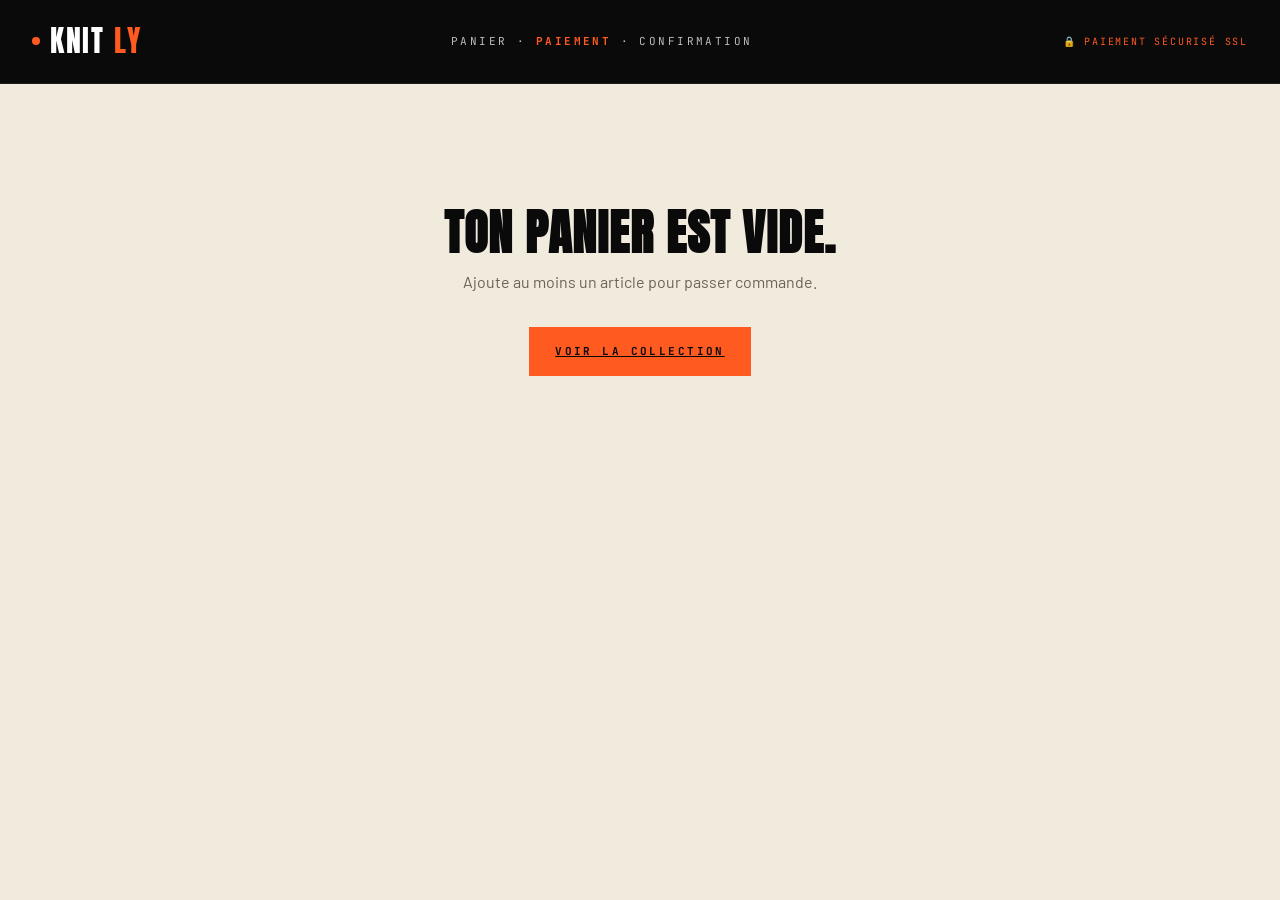
<file: checkout.html>
<!doctype html>
<html lang="fr">
<head>
<meta charset="utf-8">
<title>KNITLY — Paiement sécurisé</title>
<meta name="viewport" content="width=device-width,initial-scale=1">
<link rel="preconnect" href="https://fonts.googleapis.com">
<link rel="preconnect" href="https://fonts.gstatic.com" crossorigin>
<link href="https://fonts.googleapis.com/css2?family=Anton&family=Barlow+Condensed:wght@400;500;600;700;800;900&family=Barlow:wght@300;400;500;600;700&family=Fraunces:ital,wght@0,300..700;1,300..700&family=JetBrains+Mono:wght@400;500;700&display=swap" rel="stylesheet">
<link rel="stylesheet" href="site.css">
<style>
  /* Checkout-specific */
  body{background:var(--paper);}
  .co-top{background:var(--ink);color:#fff;padding:18px 0;border-bottom:1px solid var(--rule-dark);}
  .co-top-inner{display:flex;align-items:center;justify-content:space-between;}
  .co-logo{font-family:'Anton';font-size:30px;letter-spacing:.05em;color:#fff;text-decoration:none;display:flex;align-items:center;gap:10px;}
  .co-logo .dot{width:8px;height:8px;border-radius:50%;background:var(--orange);}
  .co-logo .ly{color:var(--orange);}
  .co-step{font-family:'JetBrains Mono';font-size:11px;letter-spacing:.22em;color:#bcbcbe;}
  .co-step b{color:var(--orange);}
  .co-secure{display:flex;align-items:center;gap:8px;font-family:'JetBrains Mono';font-size:10px;letter-spacing:.18em;color:var(--orange);text-transform:uppercase;}

  .co-wrap{padding:48px 0 80px;}
  .co-grid{display:grid;grid-template-columns:1.4fr 1fr;gap:48px;align-items:start;}
  .co-section{background:#fff;padding:32px;border:1px solid var(--rule-light);margin-bottom:18px;}
  .co-section h2{font-family:'Anton';font-size:32px;letter-spacing:.02em;margin:0 0 6px 0;text-transform:uppercase;}
  .co-section .num{font-family:'JetBrains Mono';font-size:10px;letter-spacing:.32em;color:var(--orange);font-weight:700;}
  .co-section .sub{font-size:14px;color:var(--muted-light);margin:0 0 22px 0;}
  .co-row{display:grid;gap:14px;}
  .co-row.cols-2{grid-template-columns:1fr 1fr;}
  .co-row.cols-3{grid-template-columns:2fr 1fr 1fr;}
  .co-field label{display:block;font-family:'JetBrains Mono';font-size:10px;letter-spacing:.22em;color:var(--muted-light);margin-bottom:6px;text-transform:uppercase;}
  .co-field input, .co-field select{width:100%;background:#faf6ec;border:1px solid var(--rule-light);padding:14px;font-family:'Barlow';font-size:15px;outline:none;transition:border-color .15s,background .15s;}
  .co-field input:focus, .co-field select:focus{border-color:var(--orange);background:#fff;}
  .co-field input.err, .co-field select.err{border-color:#ff6b6b;}
  .co-field .ferr{color:#ff6b6b;font-size:11px;margin-top:6px;font-family:'JetBrains Mono';letter-spacing:.12em;text-transform:uppercase;display:none;}
  .co-field input.err + .ferr, .co-field select.err + .ferr{display:block;}

  /* Payment methods */
  .pay-tabs{display:grid;grid-template-columns:1fr 1fr 1fr;gap:8px;margin-bottom:18px;}
  .pay-tab{padding:14px;background:#faf6ec;border:1px solid var(--rule-light);font-family:'JetBrains Mono';font-size:11px;letter-spacing:.18em;text-transform:uppercase;font-weight:700;cursor:pointer;display:flex;align-items:center;justify-content:center;gap:8px;transition:all .15s;}
  .pay-tab.on{background:var(--ink);color:var(--paper);border-color:var(--ink);}
  .pay-tab svg{width:18px;height:18px;}

  .pay-pane{display:none;}
  .pay-pane.on{display:block;}

  /* Order summary */
  .co-summary{position:sticky;top:18px;background:#fff;padding:28px;border:1px solid var(--rule-light);}
  .co-summary h3{font-family:'Anton';font-size:24px;letter-spacing:.04em;margin:0 0 4px 0;text-transform:uppercase;}
  .co-summary .sub{font-family:'JetBrains Mono';font-size:10px;letter-spacing:.22em;color:var(--muted-light);margin-bottom:18px;}
  .co-items{display:flex;flex-direction:column;gap:14px;margin-bottom:18px;padding-bottom:18px;border-bottom:1px solid var(--rule-light);}
  .co-item{display:grid;grid-template-columns:54px 1fr auto;gap:12px;align-items:center;}
  .co-item .img{aspect-ratio:1;overflow:hidden;background:#f6f1e3;position:relative;}
  .co-item .img img{width:100%;height:100%;object-fit:cover;}
  .co-item .qty{position:absolute;top:-6px;right:-6px;background:var(--orange);color:var(--ink);font-family:'JetBrains Mono';font-size:10px;font-weight:700;border-radius:50%;width:20px;height:20px;display:flex;align-items:center;justify-content:center;}
  .co-item .name{font-family:'Anton';font-size:16px;letter-spacing:.04em;}
  .co-item .meta{font-family:'JetBrains Mono';font-size:9px;letter-spacing:.22em;color:var(--muted-light);margin-top:2px;}
  .co-item .price{font-family:'Anton';font-size:16px;color:var(--ink);}
  .co-totals{display:flex;flex-direction:column;gap:8px;}
  .co-trow{display:flex;justify-content:space-between;font-size:13px;color:var(--muted-light);font-family:'Barlow';}
  .co-trow.disc{color:var(--orange);}
  .co-trow.total{border-top:1px solid var(--rule-light);padding-top:14px;margin-top:6px;font-size:20px;color:var(--ink);font-family:'Anton';letter-spacing:.02em;text-transform:uppercase;}
  .co-trow.total span:last-child{color:var(--orange);}

  .co-promo{display:flex;gap:6px;margin-bottom:16px;}
  .co-promo input{flex:1;background:#faf6ec;border:1px solid var(--rule-light);padding:10px 12px;font-family:'JetBrains Mono';font-size:11px;letter-spacing:.18em;text-transform:uppercase;outline:none;}
  .co-promo input.shake{animation:shake .3s;border-color:#ff6b6b;}
  .co-promo button{background:var(--ink);color:var(--paper);border:0;padding:0 14px;font-family:'JetBrains Mono';font-size:10px;letter-spacing:.22em;font-weight:700;cursor:pointer;text-transform:uppercase;}
  .co-promo-msg{font-family:'JetBrains Mono';font-size:10px;letter-spacing:.18em;color:var(--orange);margin-bottom:14px;display:none;}
  .co-promo-msg.err{color:#ff6b6b;}
  .co-promo-msg.show{display:block;}

  .co-pay-btn{width:100%;background:var(--orange);color:var(--ink);border:0;padding:18px;font-family:'JetBrains Mono';font-size:12px;letter-spacing:.22em;font-weight:700;cursor:pointer;text-transform:uppercase;transition:background .15s;display:flex;align-items:center;justify-content:center;gap:10px;margin-top:18px;}
  .co-pay-btn:hover{background:#ff7a47;}
  .co-pay-btn:disabled{opacity:.6;cursor:wait;}

  .co-trust{display:flex;justify-content:space-around;gap:12px;margin-top:18px;padding-top:18px;border-top:1px solid var(--rule-light);}
  .co-trust-item{font-family:'JetBrains Mono';font-size:9px;letter-spacing:.18em;text-transform:uppercase;color:var(--muted-light);display:flex;flex-direction:column;align-items:center;gap:4px;text-align:center;}
  .co-trust-item span{font-size:18px;}

  /* Empty state */
  .co-empty{text-align:center;padding:80px 20px;}
  .co-empty h2{font-family:'Anton';font-size:48px;}

  /* Success modal */
  .co-success{position:fixed;inset:0;background:rgba(10,10,11,.95);z-index:500;display:flex;align-items:center;justify-content:center;backdrop-filter:blur(10px);padding:20px;}
  .co-success[hidden]{display:none;}
  .co-success-box{background:var(--paper);padding:60px 40px;max-width:480px;text-align:center;width:100%;}
  .co-success-icon{width:80px;height:80px;border-radius:50%;background:var(--orange);color:var(--ink);font-size:36px;display:flex;align-items:center;justify-content:center;margin:0 auto 24px;font-family:'Anton';}
  .co-success-box h2{font-family:'Anton';font-size:42px;letter-spacing:.02em;margin:0 0 12px 0;text-transform:uppercase;}
  .co-success-box p{font-size:15px;color:var(--muted-light);line-height:1.6;}
  .co-success-box .order-num{font-family:'JetBrains Mono';font-size:12px;letter-spacing:.22em;background:var(--ink);color:var(--paper);padding:8px 16px;display:inline-block;margin:14px 0;}

  @media (max-width:860px){
    .co-grid{grid-template-columns:1fr;}
    .co-row.cols-2,.co-row.cols-3{grid-template-columns:1fr;}
    .co-summary{position:static;}
  }
</style>
<script src="https://js.stripe.com/v3/"></script>
</head>
<body>

<header class="co-top">
  <div class="container co-top-inner">
    <a class="co-logo" href="Knitly Site.html"><span class="dot"></span>KNIT<span class="ly">LY</span></a>
    <div class="co-step">PANIER · <b>PAIEMENT</b> · CONFIRMATION</div>
    <div class="co-secure">🔒 PAIEMENT SÉCURISÉ SSL</div>
  </div>
</header>

<main class="co-wrap">
  <div class="container">
    <div id="co-content"></div>
  </div>
</main>

<div class="co-success" id="co-success" hidden>
  <div class="co-success-box">
    <div class="co-success-icon">✓</div>
    <h2>Commande confirmée</h2>
    <p>Merci pour ta commande. Tu recevras un email de confirmation d'ici quelques minutes avec le suivi de livraison.</p>
    <div class="order-num" id="order-num">KNT-000000</div>
    <p style="font-size:13px;">Livraison estimée sous 48h ouvrées en France.</p>
    <button class="co-pay-btn" style="max-width:280px;margin:24px auto 0;" onclick="location.href='Knitly Site.html'">RETOUR À LA BOUTIQUE</button>
  </div>
</div>

<script src="site.js"></script>
<script>
// Checkout-specific rendering
function renderCheckout(){
  const root = document.getElementById('co-content');
  if (state.cart.length === 0) {
    root.innerHTML = `
      <div class="co-empty">
        <h2 class="display">Ton panier est vide.</h2>
        <p style="color:var(--muted-light);margin-bottom:32px;">Ajoute au moins un article pour passer commande.</p>
        <a href="Knitly Site.html" class="btn btn-primary">VOIR LA COLLECTION</a>
      </div>
    `;
    return;
  }

  root.innerHTML = `
    <div class="co-grid">
      <div>
        <!-- CONTACT -->
        <div class="co-section">
          <div class="num">01 / 03 — CONTACT</div>
          <h2>Contact</h2>
          <p class="sub">On t'envoie le récap et le suivi à cette adresse.</p>
          <div class="co-row cols-2">
            <div class="co-field">
              <label>Email</label>
              <input type="email" id="f-email" placeholder="ton@email.com" required>
              <div class="ferr">Email invalide</div>
            </div>
            <div class="co-field">
              <label>Téléphone</label>
              <input type="tel" id="f-phone" placeholder="06 12 34 56 78" required>
              <div class="ferr">Téléphone requis</div>
            </div>
          </div>
        </div>

        <!-- SHIPPING -->
        <div class="co-section">
          <div class="num">02 / 03 — LIVRAISON</div>
          <h2>Adresse de livraison</h2>
          <p class="sub">Livraison France 48h ouvrées · 4,99 €</p>
          <div class="co-row cols-2">
            <div class="co-field">
              <label>Prénom</label>
              <input type="text" id="f-firstname" required>
              <div class="ferr">Prénom requis</div>
            </div>
            <div class="co-field">
              <label>Nom</label>
              <input type="text" id="f-lastname" required>
              <div class="ferr">Nom requis</div>
            </div>
          </div>
          <div class="co-row" style="margin-top:14px;">
            <div class="co-field">
              <label>Adresse</label>
              <input type="text" id="f-addr" placeholder="Numéro et rue" required>
              <div class="ferr">Adresse requise</div>
            </div>
          </div>
          <div class="co-row cols-3" style="margin-top:14px;">
            <div class="co-field">
              <label>Ville</label>
              <input type="text" id="f-city" required>
              <div class="ferr">Ville requise</div>
            </div>
            <div class="co-field">
              <label>Code postal</label>
              <input type="text" id="f-zip" maxlength="5" required>
              <div class="ferr">CP invalide</div>
            </div>
            <div class="co-field">
              <label>Pays</label>
              <select id="f-country">
                <option value="FR">France</option>
                <option value="BE">Belgique</option>
                <option value="CH">Suisse</option>
                <option value="LU">Luxembourg</option>
              </select>
            </div>
          </div>
        </div>

        <!-- PAYMENT -->
        <div class="co-section">
          <div class="num">03 / 03 — PAIEMENT</div>
          <h2>Paiement</h2>
          <p class="sub">Toutes les transactions sont chiffrées et sécurisées.</p>
          <div class="pay-tabs">
            <div class="pay-tab on" data-pay="card" onclick="switchPay('card')">💳 CARTE</div>
            <div class="pay-tab" data-pay="paypal" onclick="switchPay('paypal')">🅿️ PAYPAL</div>
            <div class="pay-tab" data-pay="apple" onclick="switchPay('apple')">  APPLE PAY</div>
          </div>
          <div class="pay-pane on" id="pay-card">
            <div class="co-row" style="margin-top:14px;">
              <div class="co-field">
                <label>Numéro de carte</label>
                <input type="text" id="f-card" placeholder="4242 4242 4242 4242" maxlength="19" required>
                <div class="ferr">Numéro invalide</div>
              </div>
            </div>
            <div class="co-row cols-3" style="margin-top:14px;">
              <div class="co-field">
                <label>Nom sur la carte</label>
                <input type="text" id="f-cname" required>
                <div class="ferr">Nom requis</div>
              </div>
              <div class="co-field">
                <label>Expiration (MM/AA)</label>
                <input type="text" id="f-exp" placeholder="12/27" maxlength="5" required>
                <div class="ferr">Date invalide</div>
              </div>
              <div class="co-field">
                <label>CVV</label>
                <input type="text" id="f-cvv" placeholder="123" maxlength="3" required>
                <div class="ferr">CVV invalide</div>
              </div>
            </div>
          </div>
          <div class="pay-pane" id="pay-paypal">
            <p style="font-size:14px;color:var(--muted-light);padding:20px;background:#faf6ec;border:1px solid var(--rule-light);">Vous serez redirigé vers PayPal après avoir cliqué sur "Payer".</p>
          </div>
          <div class="pay-pane" id="pay-apple">
            <p style="font-size:14px;color:var(--muted-light);padding:20px;background:#faf6ec;border:1px solid var(--rule-light);">Confirmez votre achat avec Touch ID ou Face ID après avoir cliqué sur "Payer".</p>
          </div>
        </div>
      </div>

      <!-- ORDER SUMMARY -->
      <aside>
        <div class="co-summary">
          <h3>Récapitulatif</h3>
          <p class="sub" id="co-count"></p>
          <div class="co-items" id="co-items"></div>
          <div class="co-promo">
            <input type="text" id="co-promo-input" placeholder="Code promo">
            <button onclick="coApplyPromo()">APPLIQUER</button>
          </div>
          <div class="co-promo-msg" id="co-promo-msg"></div>
          <div class="co-totals" id="co-totals"></div>
          <button class="co-pay-btn" id="co-pay-btn" onclick="payNow()">PAYER MAINTENANT</button>
          <div class="co-trust">
            <div class="co-trust-item"><span>🔒</span>SSL<br>SÉCURISÉ</div>
            <div class="co-trust-item"><span>↺</span>14 JOURS<br>RETOUR</div>
            <div class="co-trust-item"><span>⚡</span>48 H<br>FRANCE</div>
          </div>
        </div>
      </aside>
    </div>
  `;

  renderCoItems();
  setupCardInputs();
}

function renderCoItems(){
  const itemsRoot = document.getElementById('co-items');
  const totalsRoot = document.getElementById('co-totals');
  const count = state.cart.reduce((s, i) => s + i.qty, 0);
  document.getElementById('co-count').textContent = `${count} ARTICLE${count > 1 ? 'S' : ''}`;

  itemsRoot.innerHTML = state.cart.map(item => {
    const p = PRODUCTS.find(x => x.id === item.id);
    if (!p) return '';
    return `
      <div class="co-item">
        <div class="img">
          <img src="${photoUrl(p.photos[0])}" alt="${p.label}">
          <span class="qty">${item.qty}</span>
        </div>
        <div>
          <div class="name">${p.colorName.toUpperCase()}</div>
          <div class="meta">${p.size} · ${p.format === 'court' ? 'COURT' : 'GRAND'}</div>
        </div>
        <div class="price">${fmtEUR(p.price * item.qty)}</div>
      </div>
    `;
  }).join('');

  const subtotal = state.cart.reduce((s, i) => {
    const p = PRODUCTS.find(x => x.id === i.id);
    return s + (p ? p.price * i.qty : 0);
  }, 0);
  const discount = (state.promo && PROMO_CODES[state.promo]) ? PROMO_CODES[state.promo] : 0;
  const shipping = subtotal > 0 ? 4.99 : 0;
  const total = Math.max(0, subtotal - discount + shipping);
  totalsRoot.innerHTML = `
    <div class="co-trow"><span>Sous-total</span><span>${fmtEUR(subtotal)}</span></div>
    ${discount ? `<div class="co-trow disc"><span>Remise ${state.promo}</span><span>−${fmtEUR(discount)}</span></div>` : ''}
    <div class="co-trow"><span>Livraison France</span><span>${fmtEUR(shipping)}</span></div>
    <div class="co-trow total"><span>Total</span><span>${fmtEUR(total)}</span></div>
  `;
}

function coApplyPromo(){
  const input = document.getElementById('co-promo-input');
  const msg = document.getElementById('co-promo-msg');
  const code = input.value.trim().toUpperCase();
  if (PROMO_CODES[code]) {
    state.promo = code;
    localStorage.setItem('knitly-promo', code);
    input.value = '';
    msg.textContent = `✓ Code ${code} appliqué — −${fmtEUR(PROMO_CODES[code])}`;
    msg.classList.remove('err');
    msg.classList.add('show');
    renderCoItems();
  } else if (code === '') {
    msg.textContent = 'Veuillez saisir un code';
    msg.classList.add('err','show');
    input.classList.add('shake');
    setTimeout(() => input.classList.remove('shake'), 400);
  } else {
    msg.textContent = 'Code invalide';
    msg.classList.add('err','show');
    input.classList.add('shake');
    setTimeout(() => input.classList.remove('shake'), 400);
  }
}
window.coApplyPromo = coApplyPromo;

function switchPay(t){
  document.querySelectorAll('.pay-tab').forEach(b => b.classList.toggle('on', b.dataset.pay === t));
  document.querySelectorAll('.pay-pane').forEach(p => p.classList.toggle('on', p.id === 'pay-' + t));
}
window.switchPay = switchPay;

// Format card number 4-4-4-4
function setupCardInputs(){
  const card = document.getElementById('f-card');
  if (card) card.addEventListener('input', e => {
    let v = e.target.value.replace(/\D/g,'').slice(0,16);
    e.target.value = v.replace(/(.{4})/g,'$1 ').trim();
  });
  const exp = document.getElementById('f-exp');
  if (exp) exp.addEventListener('input', e => {
    let v = e.target.value.replace(/\D/g,'').slice(0,4);
    e.target.value = v.length > 2 ? v.slice(0,2) + '/' + v.slice(2) : v;
  });
  const cvv = document.getElementById('f-cvv');
  if (cvv) cvv.addEventListener('input', e => e.target.value = e.target.value.replace(/\D/g,'').slice(0,3));
  const zip = document.getElementById('f-zip');
  if (zip) zip.addEventListener('input', e => e.target.value = e.target.value.replace(/\D/g,'').slice(0,5));
}

function validateAll(){
  const requiredText = ['f-email','f-phone','f-firstname','f-lastname','f-addr','f-city','f-zip'];
  let ok = true;
  requiredText.forEach(id => {
    const el = document.getElementById(id);
    const valid = el.value.trim().length > 0 && (id !== 'f-email' || /\S+@\S+\.\S+/.test(el.value)) && (id !== 'f-zip' || el.value.length === 5);
    el.classList.toggle('err', !valid);
    if (!valid) ok = false;
  });
  // Card pane only
  if (document.querySelector('.pay-tab.on').dataset.pay === 'card') {
    const cardChecks = [
      ['f-card', v => v.replace(/\s/g,'').length === 16],
      ['f-cname', v => v.trim().length > 1],
      ['f-exp', v => /^\d{2}\/\d{2}$/.test(v)],
      ['f-cvv', v => v.length === 3],
    ];
    cardChecks.forEach(([id, fn]) => {
      const el = document.getElementById(id);
      const valid = fn(el.value);
      el.classList.toggle('err', !valid);
      if (!valid) ok = false;
    });
  }
  return ok;
}

// ============================================================
// CONFIGURATION — remplace ces 2 valeurs avant de déployer
// ============================================================
const FORMSPREE_FORM_ID = 'mdajoznr';
// Crée tes liens sur dashboard.stripe.com > Payment Links
const STRIPE_PAYMENT_LINKS = {
  court:   'https://buy.stripe.com/bJefZi4oegpD5gb8REf7i01',
  grand:   'https://buy.stripe.com/bJe14oaMC6P3383gk6f7i00',
  mixte:   'https://buy.stripe.com/bJefZi4oegpD5gb8REf7i01',
};
// ============================================================

async function payNow(){
  // 1. Validation du formulaire (inchangée)
  if (!validateAll()) {
    const first = document.querySelector('.err');
    if (first) first.scrollIntoView({ behavior:'smooth', block:'center' });
    return;
  }

  // 2. Bouton en chargement
  const btn = document.getElementById('co-pay-btn');
  btn.disabled = true;
  btn.innerHTML = '<span class="spinner"></span> TRAITEMENT…';

  // 3. Récupérer les infos client
  const prenom   = document.getElementById('f-firstname')?.value || '';
  const nom      = document.getElementById('f-lastname')?.value || '';
  const email    = document.getElementById('f-email')?.value || '';
  const tel      = document.getElementById('f-phone')?.value || '';
  const adresse  = document.getElementById('f-addr')?.value || '';
  const ville    = document.getElementById('f-city')?.value || '';
  const cp       = document.getElementById('f-zip')?.value || '';

  // 4. Résumé de la commande
  const lignes = (state.cart || []).map(item => {
    const p = PRODUCTS.find(x => x.id === item.id);
    return p ? p.colorName + ' ' + (item.id.includes('grand') ? 'Grand' : 'Court') + ' x' + item.qty : '';
  }).filter(Boolean).join(' | ');

  const sousTotal = (state.cart || []).reduce((s, item) => {
    const p = PRODUCTS.find(x => x.id === item.id);
    return s + (p ? p.price * item.qty : 0);
  }, 0);

  const remise = state.discount || 0;
  const livraison = 4.99;
  const total = Math.max(0, sousTotal - remise + livraison).toFixed(2);

  // 5. Envoyer la commande par email via Formspree
  try {
    await fetch('https://formspree.io/f/' + FORMSPREE_FORM_ID, {
      method: 'POST',
      headers: { 'Content-Type': 'application/json', 'Accept': 'application/json' },
      body: JSON.stringify({
        _subject: 'Nouvelle commande Knitly — ' + total + ' €',
        prenom, nom, email, tel,
        adresse: adresse + ', ' + cp + ' ' + ville,
        commande: lignes,
        code_promo: state.promo || 'aucun',
        total: total + ' €',
      })
    });
  } catch(e) {
    console.warn('Formspree:', e);
  }

  // 6. Choisir le bon lien Stripe selon les formats commandés
  const hasGrand = (state.cart || []).some(i => i.id.includes('grand'));
  const hasCourt = (state.cart || []).some(i => i.id.includes('court'));
  let stripeUrl = STRIPE_PAYMENT_LINKS.mixte;
  if (hasGrand && !hasCourt) stripeUrl = STRIPE_PAYMENT_LINKS.grand;
  if (hasCourt && !hasGrand) stripeUrl = STRIPE_PAYMENT_LINKS.court;

  // 7. Rediriger vers Stripe (paiement réel)
  const params = new URLSearchParams({ prefilled_email: email });
  localStorage.setItem('knitly-cart', '[]');
  localStorage.removeItem('knitly-promo');
  window.location.href = stripeUrl + '?' + params.toString();
}
window.payNow = payNow;

renderCheckout();
</script>
</body>
</html>
</file>
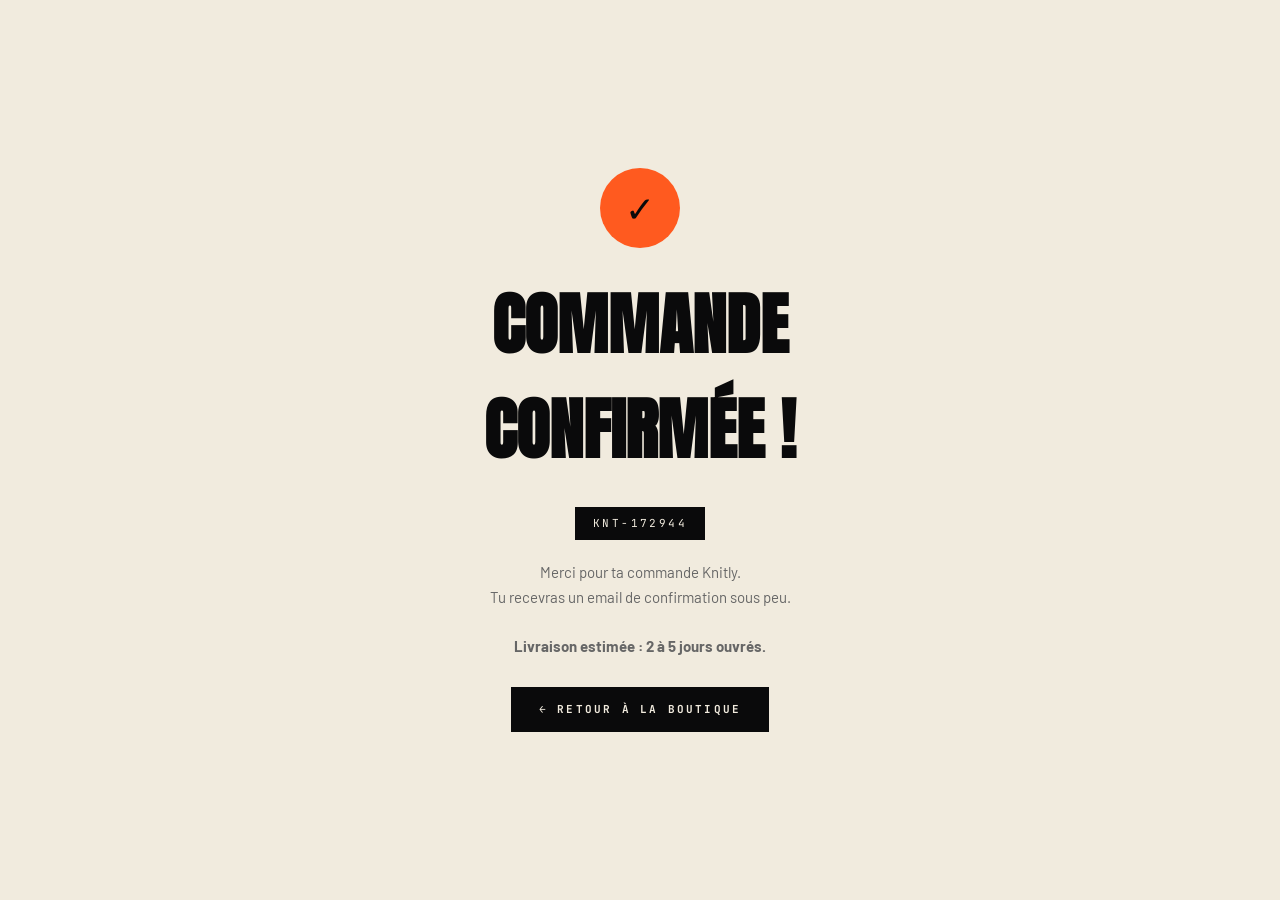
<file: success.html>
<!doctype html>
<html lang="fr">
<head>
<meta charset="utf-8">
<title>KNITLY — Commande confirmée</title>
<meta name="viewport" content="width=device-width,initial-scale=1">
<link rel="preconnect" href="https://fonts.googleapis.com">
<link href="https://fonts.googleapis.com/css2?family=Anton&family=Barlow:wght@300;400;500&family=JetBrains+Mono:wght@400;700&display=swap" rel="stylesheet">
<link rel="stylesheet" href="site.css">
<style>
body{display:flex;align-items:center;justify-content:center;min-height:100vh;text-align:center;padding:40px 20px;}
.wrap{max-width:480px;}
.icon{width:80px;height:80px;border-radius:50%;background:var(--orange);display:flex;align-items:center;justify-content:center;margin:0 auto 24px;font-size:36px;}
h1{font-family:'Anton';font-size:clamp(40px,8vw,68px);text-transform:uppercase;margin:0 0 12px;}
.ref{font-family:'JetBrains Mono';font-size:11px;letter-spacing:.22em;background:var(--ink);color:var(--paper);padding:8px 18px;display:inline-block;margin:12px 0 20px;}
p{color:#666;font-size:15px;line-height:1.65;margin:0 0 28px;}
a{display:inline-block;background:var(--ink);color:var(--paper);padding:14px 28px;font-family:'JetBrains Mono';font-size:11px;letter-spacing:.2em;text-transform:uppercase;font-weight:700;text-decoration:none;}
</style>
</head>
<body>
<div class="wrap">
  <div class="icon">✓</div>
  <h1>Commande<br>confirmée !</h1>
  <div class="ref" id="ref">KNT-000000</div>
  <p>Merci pour ta commande Knitly.<br>Tu recevras un email de confirmation sous peu.<br><br><strong>Livraison estimée : 2 à 5 jours ouvrés.</strong></p>
  <a href="Knitly Site.html">← Retour à la boutique</a>
</div>
<script>
document.getElementById('ref').textContent = 'KNT-' + Math.floor(100000 + Math.random()*900000);
</script>
</body>
</html>
</file>
<file: site.css>
/* ============ TOKENS ============ */
:root{
  --ink:#0a0a0b;
  --ink-2:#15161a;
  --ink-3:#222226;
  --paper:#f1ebde;
  --paper-2:#e7dfcd;
  --paper-3:#d8ceb6;
  --orange:#ff5a1f;
  --orange-deep:#e94a12;
  --rule-dark:rgba(255,255,255,.08);
  --rule-light:rgba(0,0,0,.10);
  --muted-dark:#9b9b9d;
  --muted-light:#6b6357;
}
*{box-sizing:border-box;}
html,body{margin:0;background:var(--paper);color:var(--ink);font-family:'Barlow',system-ui,sans-serif;font-size:16px;line-height:1.55;-webkit-font-smoothing:antialiased;}
img{display:block;max-width:100%;}
button{font-family:inherit;}

/* ============ SHARED TYPE ============ */
.mono{font-family:'JetBrains Mono',ui-monospace,monospace;letter-spacing:.18em;text-transform:uppercase;}
.eyebrow{font-family:'JetBrains Mono',monospace;font-size:11px;letter-spacing:.42em;text-transform:uppercase;color:var(--orange);margin:0;}
.display{font-family:'Anton',sans-serif;text-transform:uppercase;letter-spacing:.02em;line-height:.88;margin:0;}
.display em{font-family:'Fraunces',serif;font-style:italic;font-weight:400;text-transform:none;letter-spacing:-.02em;color:var(--orange);}
.body{font-size:16.5px;line-height:1.65;color:#3b362e;margin:18px 0 0 0;}
.container{max-width:1280px;margin:0 auto;padding:0 32px;}

/* ============ BUTTONS ============ */
.btn{font-family:'JetBrains Mono',monospace;font-size:11px;letter-spacing:.22em;text-transform:uppercase;padding:16px 26px;cursor:pointer;border:0;transition:transform .15s,background .15s,border-color .15s,color .15s;font-weight:700;display:inline-flex;align-items:center;gap:10px;}
.btn:hover{transform:translateY(-1px);}
.btn:active{transform:translateY(0);}
.btn-primary{background:var(--orange);color:var(--ink);}
.btn-primary:hover{background:#ff7a47;}
.btn-ghost{background:transparent;color:#fff;border:1px solid rgba(255,255,255,.25);}
.btn-ghost:hover{border-color:#fff;}
.btn-dark{background:var(--ink);color:var(--paper);}
.btn-dark:hover{background:var(--ink-3);}

/* ============ NAV ============ */
.nav{position:sticky;top:0;z-index:50;background:#0a0a0b;color:#fff;border-bottom:1px solid var(--rule-dark);}
.nav-inner{display:flex;align-items:center;justify-content:space-between;height:64px;}
.logo{font-family:'Anton';font-size:30px;letter-spacing:.05em;display:flex;align-items:center;gap:10px;color:#fff;text-decoration:none;}
.logo .dot{width:8px;height:8px;border-radius:50%;background:var(--orange);}
.logo .ly{color:var(--orange);}
.nav-links{display:flex;gap:36px;}
.nav-links a{color:#bcbcbe;text-decoration:none;font-family:'JetBrains Mono';font-size:11px;letter-spacing:.22em;text-transform:uppercase;transition:color .15s;}
.nav-links a:hover{color:#fff;}
.nav-cart{display:flex;align-items:center;gap:8px;background:var(--orange);color:#0a0a0b;padding:12px 20px;font-family:'JetBrains Mono';font-size:11px;letter-spacing:.22em;text-transform:uppercase;font-weight:700;cursor:pointer;border:0;transition:background .15s;}
.nav-cart:hover{background:#ff7a47;}
.cart-count{background:var(--ink);color:var(--orange);padding:2px 8px;border-radius:99px;font-size:10px;min-width:20px;text-align:center;}

/* ============ HERO ============ */
.hero{background:#0a0a0b;color:#fff;position:relative;overflow:hidden;}
.hero-grid{display:grid;grid-template-columns:1fr 1fr;gap:0;align-items:stretch;min-height:78vh;}
.hero-copy{padding:80px 32px 80px 0;display:flex;flex-direction:column;justify-content:center;}
.hero-copy h1{font-size:clamp(64px,8.5vw,128px);margin:18px 0 0 0;}
.hero-copy h1 .ghost{color:rgba(255,255,255,.16);}
.hero-copy .lede{font-size:16px;line-height:1.55;color:#bcbcbe;margin:24px 0 0 0;max-width:420px;}
.ctas{display:flex;gap:10px;margin-top:32px;flex-wrap:wrap;}
.hero-img{position:relative;background:#15161a;overflow:hidden;display:flex;align-items:flex-end;justify-content:center;}
.hero-img img{width:100%;height:100%;object-fit:cover;object-position:center 40%;}
.hero-dots{position:absolute;right:24px;bottom:24px;display:flex;gap:8px;align-items:center;}
.hero-dots span{width:6px;height:6px;border-radius:50%;background:rgba(255,255,255,.3);transition:width .25s, background .25s;}
.hero-dots span.active{width:28px;border-radius:5px;background:var(--orange);}

/* ============ TICKER ============ */
.ticker{background:var(--orange);color:#0a0a0b;font-family:'JetBrains Mono';font-size:12px;letter-spacing:.32em;text-transform:uppercase;font-weight:700;padding:16px 0;overflow:hidden;}
.ticker-inner{display:flex;justify-content:space-around;gap:40px;flex-wrap:wrap;}
.ticker-inner span{white-space:nowrap;}

/* ============ SECTION BASE ============ */
.sec{padding:120px 0;}
.sec-cream{background:var(--paper);color:var(--ink);}
.sec-paper2{background:var(--paper-2);}
.sec-dark{background:var(--ink);color:#fff;}

/* ============ LIFESTYLE ============ */
.ls{display:grid;grid-template-columns:1.1fr 1fr;gap:80px;align-items:center;}
.ls-reverse{grid-template-columns:1fr 1.1fr;}
.ls-reverse .ls-img{order:2;}
.ls-img{aspect-ratio:4/5;background:var(--paper-3);overflow:hidden;position:relative;}
.ls-img img{width:100%;height:100%;object-fit:cover;}
.badge{position:absolute;top:24px;left:24px;background:var(--orange);color:#0a0a0b;padding:8px 14px;font-family:'JetBrains Mono';font-size:10px;letter-spacing:.32em;font-weight:700;text-transform:uppercase;z-index:2;}
.ls-copy h2{font-size:clamp(52px,6vw,84px);margin:14px 0 0 0;}
.ls-copy .body{max-width:480px;}
.ls-copy .btn{margin-top:32px;}

/* ============ FORMAT CARDS (LS 02) ============ */
.format-row{margin-top:32px;display:grid;grid-template-columns:1fr 1fr;gap:16px;}
.format{background:var(--paper-2);padding:24px;border:1px solid var(--rule-light);}
.format-size{font-family:'Anton';font-size:48px;line-height:1;letter-spacing:.02em;color:var(--orange);}
.format-name{font-family:'JetBrains Mono';font-size:11px;letter-spacing:.28em;color:var(--ink);margin-top:6px;font-weight:700;}
.format-desc{font-size:14px;line-height:1.55;color:var(--muted-light);margin:14px 0 16px 0;}
.format-price{font-family:'Anton';font-size:28px;letter-spacing:.02em;color:var(--ink);}

/* ============ CLOSE-UPS ROW ============ */
.cu-row{padding:80px 0;}
.cu-grid{display:grid;grid-template-columns:repeat(3,1fr);gap:18px;}
.cu-item{aspect-ratio:1;background:var(--paper-3);overflow:hidden;position:relative;}
.cu-item img{width:100%;height:100%;object-fit:cover;transition:transform .5s;}
.cu-item:hover img{transform:scale(1.04);}
.cu-cap{position:absolute;bottom:16px;left:16px;background:rgba(10,10,11,.85);color:var(--paper);padding:6px 12px;font-size:10px;letter-spacing:.22em;}

/* ============ PRODUCTS ============ */
.prod-head{display:flex;justify-content:space-between;align-items:flex-end;gap:48px;margin-bottom:48px;flex-wrap:wrap;}
.prod-head h2{font-size:clamp(60px,7vw,88px);margin:14px 0 0 0;}
.prod-filters{display:flex;gap:10px;flex-wrap:wrap;}
.fb{font-family:'JetBrains Mono';font-size:11px;letter-spacing:.22em;text-transform:uppercase;font-weight:700;padding:12px 18px;cursor:pointer;border:1px solid var(--ink);background:transparent;color:var(--ink);transition:all .15s;}
.fb:hover{background:var(--ink);color:var(--paper);}
.fb.on{background:var(--ink);color:var(--paper);}
.pg{display:grid;grid-template-columns:repeat(4,1fr);gap:18px;}
.pc{background:var(--paper-2);overflow:hidden;cursor:pointer;display:flex;flex-direction:column;transition:transform .2s,box-shadow .2s;border:1px solid transparent;}
.pc:hover{transform:translateY(-4px);box-shadow:0 18px 40px rgba(0,0,0,.12);}
.pc-img{aspect-ratio:3/4;position:relative;overflow:hidden;}
.pc-img .knit{position:absolute;inset:0;}
.pc-img .strap-mock{position:absolute;left:50%;top:6%;transform:translateX(-50%);width:32%;height:84%;border-radius:999px;background:var(--knit-color);box-shadow:inset 0 0 0 1px rgba(0,0,0,.15);}
.pc-img .strap-mock::before{content:'';position:absolute;inset:0;background:repeating-linear-gradient(90deg,rgba(0,0,0,0) 0 6px,rgba(0,0,0,.20) 6px 7px),repeating-linear-gradient(90deg,rgba(255,255,255,0) 0 6px,rgba(255,255,255,.10) 6px 6.5px);border-radius:999px;}
.pc-img .strap-mock::after{content:'';position:absolute;left:50%;top:6%;transform:translateX(-50%);width:60%;height:30%;background:rgba(0,0,0,.85);border-radius:999px;clip-path:polygon(0 0,100% 0,80% 100%,20% 100%);}
.pc-tag{position:absolute;top:12px;left:12px;background:var(--ink);color:var(--paper);padding:4px 10px;font-family:'JetBrains Mono';font-size:9px;letter-spacing:.22em;font-weight:700;text-transform:uppercase;}
.pc-info{padding:18px 18px 22px;display:flex;flex-direction:column;gap:8px;}
.pc-name{font-family:'Anton';font-size:24px;letter-spacing:.02em;color:var(--ink);}
.pc-meta{font-family:'JetBrains Mono';font-size:10px;letter-spacing:.22em;color:var(--muted-light);text-transform:uppercase;}
.pc-foot{display:flex;justify-content:space-between;align-items:center;margin-top:6px;}
.pc-price{font-family:'Anton';font-size:22px;color:var(--ink);}
.pc-add{background:var(--orange);color:var(--ink);padding:8px 14px;font-family:'JetBrains Mono';font-size:10px;letter-spacing:.22em;font-weight:700;text-transform:uppercase;border:0;cursor:pointer;transition:background .15s;}
.pc-add:hover{background:#ff7a47;}

/* ============ FEATURES ============ */
.feat-head{margin-bottom:64px;}
.feat-head h2{font-size:clamp(56px,6vw,80px);margin-top:14px;}
.features{display:grid;grid-template-columns:repeat(3,1fr);gap:1px;background:var(--rule-light);border:1px solid var(--rule-light);}
.feature{background:var(--paper-2);padding:40px 32px;display:flex;flex-direction:column;gap:18px;}
.feat-num{font-size:11px;letter-spacing:.32em;color:var(--orange);font-weight:700;}
.feature h3{font-size:36px;letter-spacing:.02em;text-transform:uppercase;line-height:.95;margin:0;}
.feature p{margin:0;font-size:15px;color:#3b362e;line-height:1.65;flex:1;}
.feature p strong{background:var(--orange);color:var(--ink);padding:1px 6px;font-weight:700;font-family:'JetBrains Mono';font-size:13px;letter-spacing:.1em;}
.feat-mark{width:42px;height:42px;border:1.5px solid var(--ink);border-radius:50%;display:flex;align-items:center;justify-content:center;font-family:'Anton';font-size:18px;margin-top:auto;}

/* ============ CTA FULL ============ */
.cta-full{position:relative;min-height:60vh;display:flex;align-items:center;overflow:hidden;color:#fff;padding:100px 0;}
.cta-bg{position:absolute;inset:0;}
.cta-bg img{width:100%;height:100%;object-fit:cover;}
.cta-bg::after{content:'';position:absolute;inset:0;background:linear-gradient(to right,rgba(8,8,8,.94) 0%,rgba(8,8,8,.65) 55%,rgba(8,8,8,.35) 100%);}
.cta-inner{position:relative;z-index:1;}
.cta-inner h2{font-size:clamp(64px,7vw,96px);margin:14px 0 0 0;color:#fff;}
.cta-inner h2 em{color:var(--orange);}
.cta-acts{display:flex;gap:12px;margin-top:32px;flex-wrap:wrap;}

/* ============ COLORIS ============ */
.col-head{text-align:center;margin-bottom:64px;display:flex;flex-direction:column;align-items:center;}
.col-head h2{font-size:clamp(56px,6vw,80px);margin-top:14px;padding-bottom:18px;}
.col-head .body{text-align:center;}
.swatches{display:grid;grid-template-columns:repeat(8,1fr);gap:18px;}
.sw{display:flex;flex-direction:column;align-items:center;gap:14px;cursor:pointer;}
.sw-strap{aspect-ratio:1/3;width:100%;border-radius:999px;position:relative;overflow:hidden;transition:transform .25s;}
.sw:hover .sw-strap{transform:translateY(-6px);}
.sw-strap::before{content:'';position:absolute;inset:0;background:repeating-linear-gradient(90deg,rgba(0,0,0,0) 0 6px,rgba(0,0,0,.20) 6px 7px),repeating-linear-gradient(90deg,rgba(255,255,255,0) 0 6px,rgba(255,255,255,.10) 6px 6.5px);border-radius:999px;}
.sw-strap::after{content:'';position:absolute;left:50%;top:6%;transform:translateX(-50%);width:55%;height:28%;background:rgba(0,0,0,.85);border-radius:999px;clip-path:polygon(0 0,100% 0,80% 100%,20% 100%);}
.sw-label{font-family:'JetBrains Mono';font-size:11px;letter-spacing:.22em;text-transform:uppercase;color:var(--ink);font-weight:700;}

/* ============ AVIS ============ */
.avis-head{text-align:center;margin-bottom:72px;}
.avis-head h2{font-size:clamp(56px,6vw,80px);margin-top:14px;}
.avis-grid{display:grid;grid-template-columns:repeat(3,1fr);gap:20px;}
.avis-card{background:var(--paper);padding:32px;display:flex;flex-direction:column;gap:18px;border:1px solid var(--rule-light);}
.stars{color:var(--orange);font-size:18px;letter-spacing:2px;}
.avis-card p{font-family:'Fraunces';font-style:italic;font-size:18px;line-height:1.45;color:var(--ink);margin:0;flex:1;}
.who{display:flex;justify-content:space-between;align-items:end;border-top:1px solid var(--rule-light);padding-top:14px;}
.who .name{font-family:'JetBrains Mono';font-size:11px;letter-spacing:.22em;color:var(--ink);font-weight:700;}
.who .where{font-family:'JetBrains Mono';font-size:10px;letter-spacing:.22em;color:var(--muted-light);}

/* ============ À PROPOS ============ */
.apropos{display:grid;grid-template-columns:1fr 1.1fr;gap:80px;align-items:center;}
.apropos-img{aspect-ratio:1;background:var(--paper-3);overflow:hidden;}
.apropos-img img{width:100%;height:100%;object-fit:cover;}
.apropos-copy h2{font-size:clamp(56px,5.5vw,72px);margin:14px 0 0 0;}
.signature{margin-top:32px;font-family:'Fraunces';font-style:italic;font-size:22px;color:var(--ink);}
.signature .role{font-size:10px;letter-spacing:.32em;color:var(--muted-light);font-style:normal;display:block;margin-top:4px;}

/* ============ FOOTER ============ */
.footer{background:#0a0a0b;color:#bcbcbe;padding:80px 0 40px;}
.footer-top{display:grid;grid-template-columns:2fr 1fr 1fr 1fr;gap:64px;padding-bottom:64px;border-bottom:1px solid var(--rule-dark);}
.footer h4{font-family:'JetBrains Mono';font-size:10px;letter-spacing:.32em;text-transform:uppercase;color:#fff;margin:0 0 18px 0;font-weight:700;}
.footer ul{list-style:none;padding:0;margin:0;display:flex;flex-direction:column;gap:12px;}
.footer a{color:#bcbcbe;text-decoration:none;font-size:14px;}
.footer a:hover{color:#fff;}
.footer .brand{font-family:'Anton';font-size:60px;letter-spacing:.04em;color:#fff;line-height:1;}
.footer .brand .ly{color:var(--orange);}
.footer .tag{margin-top:14px;font-family:'Fraunces';font-style:italic;font-size:18px;color:#bcbcbe;max-width:320px;line-height:1.5;}
.footer-nl{margin-top:24px;display:flex;max-width:320px;}
.footer-nl input{flex:1;background:transparent;border:1px solid rgba(255,255,255,.2);color:#fff;padding:12px 14px;font-family:'JetBrains Mono';font-size:11px;letter-spacing:.18em;text-transform:uppercase;}
.footer-nl input::placeholder{color:#6e6e70;}
.footer-nl button{background:var(--orange);color:#0a0a0b;border:0;padding:0 18px;font-family:'JetBrains Mono';font-size:11px;letter-spacing:.22em;font-weight:700;cursor:pointer;text-transform:uppercase;}
.footer-bot{display:flex;justify-content:space-between;padding-top:32px;font-family:'JetBrains Mono';font-size:10px;letter-spacing:.22em;text-transform:uppercase;color:#6e6e70;flex-wrap:wrap;gap:14px;}

/* ============ CART DRAWER ============ */
.cart-overlay{position:fixed;inset:0;background:rgba(10,10,11,.7);z-index:90;opacity:0;pointer-events:none;transition:opacity .25s;backdrop-filter:blur(6px);}
.cart-overlay.show{opacity:1;pointer-events:all;}
.cart-drawer{position:fixed;top:0;right:0;height:100vh;width:min(440px,100vw);background:var(--ink);color:#fff;z-index:100;transform:translateX(100%);transition:transform .3s ease;display:flex;flex-direction:column;}
.cart-drawer.open{transform:translateX(0);}
.cart-header{padding:20px 24px;border-bottom:1px solid var(--rule-dark);display:flex;align-items:center;justify-content:space-between;}
.cart-title{font-family:'Anton';font-size:24px;letter-spacing:.04em;display:inline-block;margin-right:10px;}
.cart-title-count{font-size:10px;color:var(--muted-dark);}
.cart-x{background:none;border:0;color:#fff;font-size:20px;cursor:pointer;padding:6px;}
/* ============ HIDDEN ATTR — must override display:flex on cart blocks ============ */
[hidden]{display:none !important;}

.cart-body{flex:1;overflow-y:auto;padding:0;}
.cart-empty{padding:60px 28px;text-align:center;display:flex;flex-direction:column;align-items:center;gap:18px;}
.cart-empty-icon{font-size:48px;}
.cart-empty-text{color:var(--muted-dark);font-size:15px;line-height:1.6;}
.cart-item{display:grid;grid-template-columns:80px 1fr auto;gap:14px;padding:18px 24px;border-bottom:1px solid var(--rule-dark);align-items:start;}
.cart-item .img{aspect-ratio:1;background:var(--ink-3);position:relative;overflow:hidden;}
.cart-item .img::before{content:'';position:absolute;inset:0;background:var(--ci-color);}
.cart-item .img::after{content:'';position:absolute;inset:0;background:repeating-linear-gradient(90deg,rgba(0,0,0,0) 0 4px,rgba(0,0,0,.25) 4px 4.5px);}
.cart-item .name{font-family:'Anton';font-size:18px;letter-spacing:.04em;}
.cart-item .meta{font-family:'JetBrains Mono';font-size:10px;letter-spacing:.22em;color:var(--muted-dark);margin-top:4px;}
.cart-item .qty{display:flex;align-items:center;gap:10px;margin-top:10px;}
.cart-item .qty button{background:none;border:1px solid var(--rule-dark);color:#fff;width:24px;height:24px;cursor:pointer;}
.cart-item .qty span{font-family:'JetBrains Mono';font-size:12px;}
.cart-item .price{font-family:'Anton';font-size:18px;color:var(--orange);}
.cart-item .rm{background:none;border:0;color:var(--muted-dark);font-size:11px;cursor:pointer;text-decoration:underline;margin-top:8px;display:block;font-family:'JetBrains Mono';letter-spacing:.18em;}
.cart-item .rm:hover{color:#fff;}
.cart-footer{padding:22px 24px;border-top:1px solid var(--rule-dark);background:#080809;}
.promo-banner{background:rgba(255,90,31,.08);border:1px solid rgba(255,90,31,.3);padding:14px;margin-bottom:14px;}
.promo-banner p{margin:0;}
.cart-promo{display:flex;gap:8px;margin-bottom:14px;}
.cart-promo input{flex:1;background:transparent;border:1px solid var(--rule-dark);color:#fff;padding:0 14px;font-family:'JetBrains Mono';font-size:11px;letter-spacing:.18em;text-transform:uppercase;outline:none;}
.cart-promo input:focus{border-color:var(--orange);}
.cart-promo .btn{padding:12px 14px;font-size:10px;}
.promo-applied{font-family:'JetBrains Mono';font-size:11px;letter-spacing:.18em;color:var(--orange);margin-bottom:14px;padding:10px;background:rgba(255,90,31,.08);display:flex;align-items:center;justify-content:space-between;gap:10px;}
.promo-remove{background:transparent;border:1px solid rgba(255,90,31,.4);color:var(--orange);font-family:'JetBrains Mono';font-size:9px;letter-spacing:.18em;padding:5px 9px;cursor:pointer;text-transform:uppercase;}
.promo-remove:hover{background:var(--orange);color:#fff;border-color:var(--orange);}
.cart-trust{display:grid;grid-template-columns:repeat(3,1fr);gap:8px;margin-top:14px;padding-top:14px;border-top:1px solid var(--rule-dark);}
.cart-trust .ct-item{display:flex;flex-direction:column;align-items:center;gap:6px;text-align:center;font-family:'JetBrains Mono';font-size:9px;letter-spacing:.14em;color:var(--muted-dark);line-height:1.4;text-transform:uppercase;}
.cart-trust .ct-ic{font-size:18px;color:#fff;}

/* Swatch \u2192 product highlight pulse */
@keyframes pcpulse{0%,100%{box-shadow:0 0 0 0 rgba(255,90,31,0);transform:translateY(0);}30%{box-shadow:0 0 0 10px rgba(255,90,31,.22);transform:translateY(-4px);}}
.pc.pulse{animation:pcpulse 1.6s ease;outline:2px solid var(--orange);outline-offset:-2px;}
.cart-totals{margin-bottom:18px;}
.cart-row{display:flex;justify-content:space-between;padding:8px 0;font-size:13px;color:var(--muted-dark);}
.cart-row.total{border-top:1px solid var(--rule-dark);padding-top:14px;margin-top:8px;color:#fff;font-size:16px;}
.cart-row.total .display{font-size:22px;}
.btn-checkout{width:100%;justify-content:center;padding:18px;font-size:12px;}

/* ============ NEWSLETTER POPUP ============ */
.nl-overlay{position:fixed;inset:0;background:rgba(10,10,11,.85);z-index:200;display:flex;align-items:center;justify-content:center;backdrop-filter:blur(8px);padding:20px;}
.nl-overlay[hidden]{display:none;}
.nl-box{background:var(--paper);max-width:440px;width:100%;padding:48px 36px 36px;position:relative;text-align:center;}
.nl-close{position:absolute;top:14px;right:18px;background:none;border:0;font-size:20px;color:var(--ink);cursor:pointer;}
.nl-title{font-family:'Anton';font-size:48px;line-height:.95;letter-spacing:.02em;margin:18px 0 14px 0;text-transform:uppercase;color:var(--ink);}
.nl-sub{font-size:14px;color:var(--muted-light);line-height:1.55;margin:0 0 24px 0;}
.nl-form{display:flex;gap:6px;}
.nl-form input{flex:1;background:transparent;border:1px solid var(--ink);color:var(--ink);padding:14px;font-family:'JetBrains Mono';font-size:11px;letter-spacing:.18em;text-transform:uppercase;}
.nl-form button{background:var(--ink);color:var(--paper);border:0;padding:0 22px;font-family:'JetBrains Mono';font-size:11px;letter-spacing:.22em;font-weight:700;cursor:pointer;text-transform:uppercase;}
.nl-promo{margin-top:24px;padding:24px;background:var(--orange);}
.nl-promo[hidden]{display:none;}
.nl-promo-label{margin:0;font-size:11px;color:var(--ink);}
.nl-promo-code{font-family:'Anton';font-size:48px;margin:8px 0;color:var(--ink);letter-spacing:.04em;}
.nl-promo-hint{margin:0;font-size:10px;color:var(--ink);opacity:.7;}

/* ============ TOAST ============ */
.toast{position:fixed;bottom:30px;left:50%;transform:translateX(-50%) translateY(120%);background:var(--ink);color:var(--paper);padding:14px 24px;font-family:'JetBrains Mono';font-size:11px;letter-spacing:.22em;text-transform:uppercase;font-weight:700;z-index:150;transition:transform .3s;border-left:3px solid var(--orange);}
.toast.show{transform:translateX(-50%) translateY(0);}

/* ============ RESPONSIVE ============ */
@media (max-width: 1100px){
  .pg{grid-template-columns:repeat(3,1fr);}
  .swatches{grid-template-columns:repeat(4,1fr);}
}
@media (max-width: 860px){
  .sec{padding:80px 0;}
  .hero-grid{grid-template-columns:1fr;min-height:auto;}
  .hero-copy{padding:48px 0 32px;}
  .ls,.ls-reverse,.apropos{grid-template-columns:1fr;gap:40px;}
  .ls-reverse .ls-img{order:0;}
  .features,.avis-grid,.cu-grid{grid-template-columns:1fr;}
  .footer-top{grid-template-columns:1fr 1fr;}
  .nav-links{display:none;}
  .prod-head{flex-direction:column;align-items:flex-start;}
  .container{padding:0 20px;}
  .pg{grid-template-columns:repeat(2,1fr);}
  .swatches{grid-template-columns:repeat(4,1fr);}
  .format-row{grid-template-columns:1fr;}
}
@media (max-width: 520px){
  .pg{grid-template-columns:1fr;}
  .footer-top{grid-template-columns:1fr;gap:32px;}
}

/* ============ DIRECT-EDIT OVERRIDES BLOCK ============ */

/* ============ UPDATED PRODUCT CARDS (real photos) ============ */
.pc-img{aspect-ratio:3/4;position:relative;overflow:hidden;background:#f6f1e3;}
.pc-photo{position:absolute;inset:0;width:100%;height:100%;object-fit:cover;transition:opacity .35s,transform .5s;}
.pc-photo-2{opacity:0;}
.pc:hover .pc-photo-1{opacity:0;}
.pc:hover .pc-photo-2{opacity:1;transform:scale(1.02);}
.pc-swatch{position:absolute;bottom:12px;right:12px;width:22px;height:22px;border-radius:50%;border:2px solid #fff;box-shadow:0 2px 6px rgba(0,0,0,.2);z-index:2;}
.pc-tag{z-index:2;}

/* ============ PROMO BANNER CTA & ERROR ============ */
.promo-banner-cta{background:transparent;border:1px solid var(--orange);color:var(--orange);padding:8px 14px;font-size:10px;letter-spacing:.22em;font-weight:700;text-transform:uppercase;cursor:pointer;transition:background .15s,color .15s;}
.promo-banner-cta:hover{background:var(--orange);color:var(--ink);}
.promo-error{color:#ff6b6b;font-size:10px;letter-spacing:.18em;padding:8px 0;text-transform:uppercase;}
@keyframes shake{0%,100%{transform:translateX(0);}25%{transform:translateX(-4px);}50%{transform:translateX(4px);}75%{transform:translateX(-2px);}}
.cart-promo input.shake{animation:shake .3s;border-color:#ff6b6b;}
.cart-item .img{aspect-ratio:1;background:var(--ink-3);position:relative;overflow:hidden;}
.cart-item .img img{width:100%;height:100%;object-fit:cover;}
.cart-item .img::before,.cart-item .img::after{display:none;}

/* ============ CHECKOUT BUTTON LOADING ============ */
.btn.loading{opacity:.7;cursor:wait;}
.spinner{display:inline-block;width:14px;height:14px;border:2px solid currentColor;border-right-color:transparent;border-radius:50%;animation:spin .7s linear infinite;vertical-align:middle;margin-right:6px;}
@keyframes spin{to{transform:rotate(360deg);}}

/* ============ PRODUCT MODAL ============ */
.pm-overlay{position:fixed;inset:0;background:rgba(10,10,11,.85);z-index:300;display:flex;align-items:center;justify-content:center;backdrop-filter:blur(10px);padding:20px;}
.pm-overlay[hidden]{display:none;}
.pm-box{background:var(--paper);width:100%;max-width:1080px;max-height:92vh;overflow:auto;position:relative;animation:pmIn .25s ease;}
@keyframes pmIn{from{opacity:0;transform:translateY(20px);}to{opacity:1;transform:translateY(0);}}
.pm-close{position:absolute;top:18px;right:18px;background:#fff;border:1px solid var(--rule-light);width:38px;height:38px;border-radius:50%;font-size:18px;cursor:pointer;z-index:5;display:flex;align-items:center;justify-content:center;}
.pm-close:hover{background:var(--ink);color:var(--paper);}
.pm-grid{display:grid;grid-template-columns:1.1fr 1fr;}
.pm-media{background:#f6f1e3;padding:30px;display:flex;flex-direction:column;gap:14px;}
.pm-gallery{aspect-ratio:1;position:relative;overflow:hidden;background:#fff;}
.pm-photo{position:absolute;inset:0;width:100%;height:100%;object-fit:cover;opacity:0;transition:opacity .35s;}
.pm-photo.on{opacity:1;}
.pm-thumbs{display:flex;gap:8px;}
.pm-thumb{flex:0 0 80px;aspect-ratio:1;border:1px solid transparent;background:#fff;cursor:pointer;padding:0;overflow:hidden;transition:border-color .15s;}
.pm-thumb img{width:100%;height:100%;object-fit:cover;}
.pm-thumb.on{border-color:var(--orange);}
.pm-thumb:hover{border-color:var(--ink);}
.pm-info{padding:48px 40px;display:flex;flex-direction:column;gap:14px;}
.pm-info h2{font-size:64px;line-height:.9;margin:8px 0 4px 0;}
.pm-meta{display:flex;align-items:center;gap:14px;font-size:11px;color:var(--muted-light);}
.pm-meta .mono{letter-spacing:.22em;}
.pm-swatch{display:inline-block;width:20px;height:20px;border-radius:50%;border:1px solid var(--rule-light);}
.pm-price{font-size:40px;color:var(--orange);margin:8px 0;}
.pm-desc{font-size:15px;line-height:1.6;color:#3b362e;margin:0;}
.pm-bullets{list-style:none;padding:0;margin:8px 0 24px;display:flex;flex-direction:column;gap:8px;font-size:10px;letter-spacing:.18em;color:var(--muted-light);}
.pm-add{margin-top:auto;justify-content:center;padding:18px;font-size:12px;}
@media (max-width:760px){
  .pm-grid{grid-template-columns:1fr;}
  .pm-info{padding:24px 20px;}
  .pm-info h2{font-size:48px;}
  .pm-price{font-size:32px;}
}
</file>
